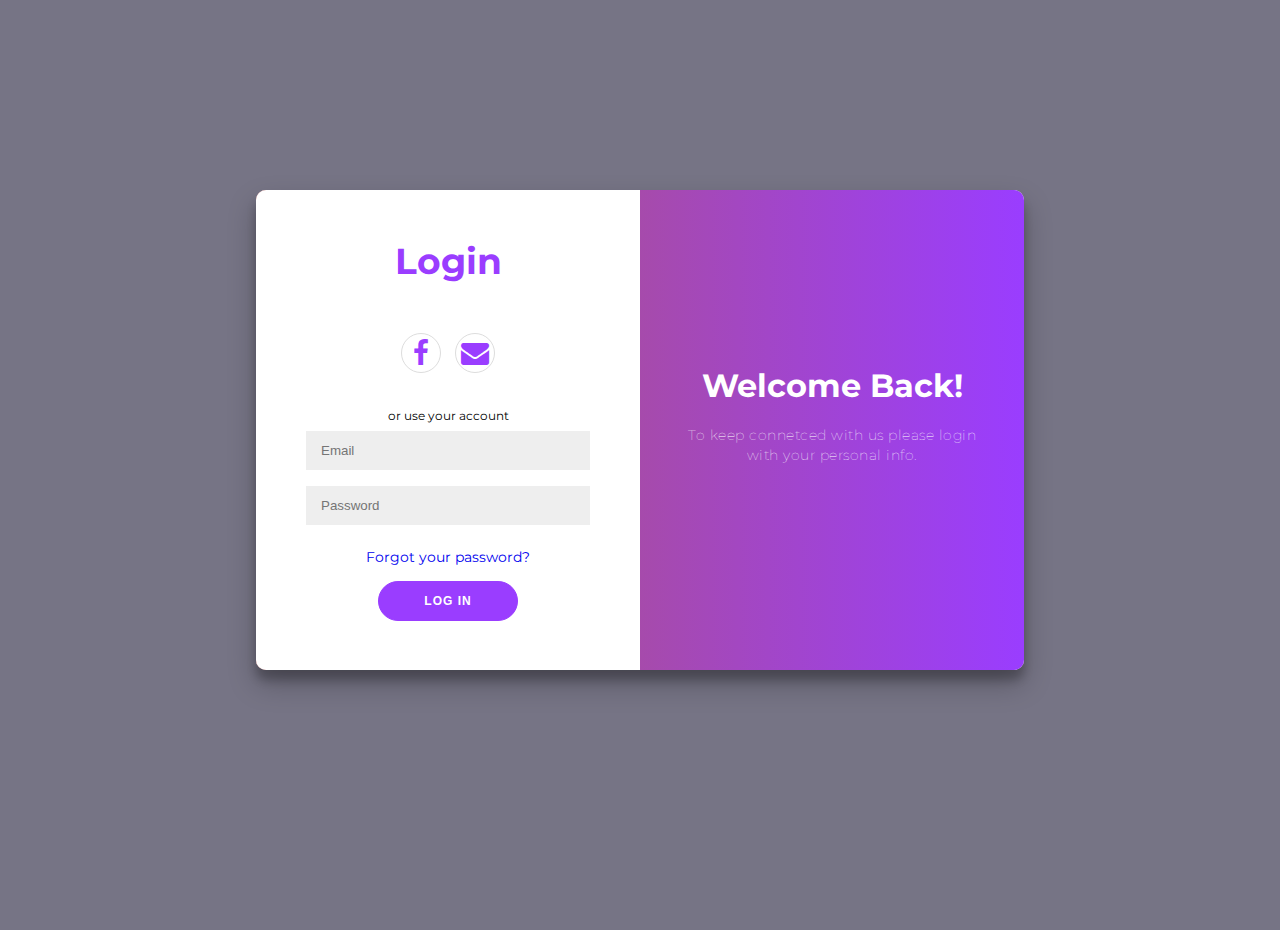
<file: login_page_1.1/index.html>
<!DOCTYPE html>
<html>
<head>
	<link rel="stylesheet" href="css/styles.css">
	<link rel="stylesheet" href="css/font-awesome-4.7.0/css/font-awesome.min.css">
	<title>Codegenlab Login Form</title>
</head>
<body>
	<div class="container" id="container">
		<div class="form-container log-in-container">
			<form action="#">
        <div class="main_header">
          <h1>Login</h1>
        </div>
				<div class="social-container">
          <a href="#" class="social"><i class="fa fa-facebook fa-2x"></i></a>
					<a href="#" class="social"><i class="fa fa-envelope fa-2x"></i></a>
				</div>
				<span>or use your account</span>
				<input type="email" placeholder="Email" />
				<input type="password" placeholder="Password" />
				<a href="#">Forgot your password?</a>
				<button>Log In</button>
			</form>
		</div>
		<div class="overlay-container">
			<div class="overlay">
				<div class="overlay-panel overlay-right">
					<h1>Welcome Back!</h1>
					<p>To keep connetced with us please login with your personal info.</p>
				</div>
			</div>
		</div>
	</div>
</body>
</html>
</file>
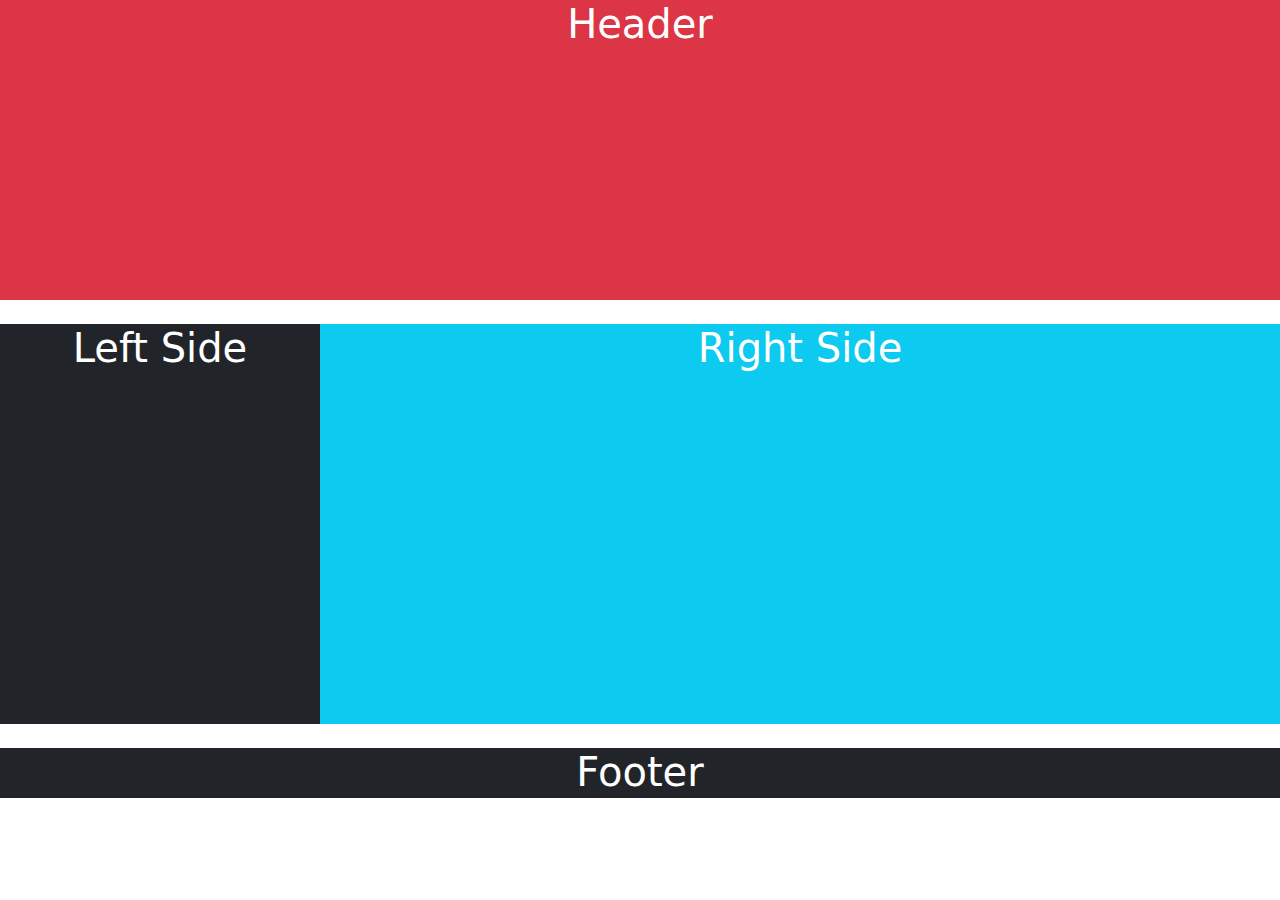
<file: Class 5/Class 5/index.html>
<!DOCTYPE html>
<html>
<head>
	<meta charset="utf-8">
	<title>Class 5</title>
	<link rel="stylesheet" type="text/css" href="lib/css/bootstrap.css">
</head>
<body>

	<div class="container-fluid text-white text-center">
		<div class="row">
			<div class="col-12 bg-danger" style="height: 300px;">
				<!-- Header -->
				<h1>Header</h1>
			</div>
		</div><br>
		<!-- Next Row -->
		<div class="row">
			<div class="col-3 bg-dark" style="height:400px;">
				<!-- Left Side Column (3) -->
				<h1>Left Side</h1>
			</div>
			<div class="col bg-info">
				<!-- Right Column -->
				<h1>Right Side</h1>
			</div>
		</div><br>
		<!-- Fotter Section -->
		<div class="row bg-dark" style="height:50px;">
			<div class="col">
				<h1>Footer</h1>
			</div>
		</div>
	</div>

</body>
</html>
</file>
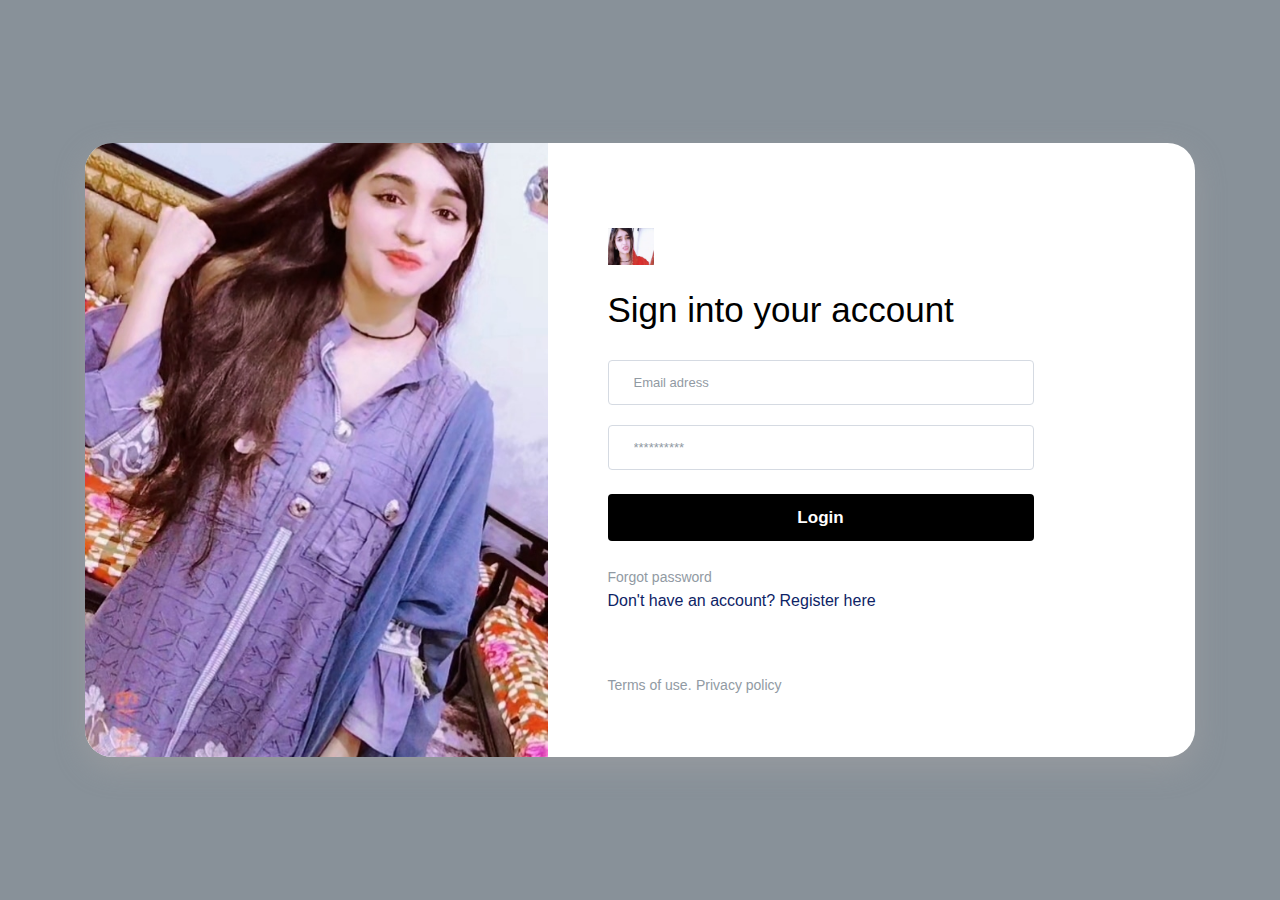
<file: web/images/loginpage/index.html>
<!doctype html>
<html lang="en">
  <head>
    <!-- Required meta tags -->
    <meta charset="utf-8">
    <meta name="viewport" content="width=device-width, initial-scale=1">
    <title>Bootstrap Login Form</title>
    <!-- Bootstrap CSS -->
    <link rel="stylesheet" href="https://stackpath.bootstrapcdn.com/bootstrap/4.4.1/css/bootstrap.min.css">
    <!----CSS link----->
    <link rel="stylesheet" href="style.css">
  </head>
  <body>

    <main class="d-flex align-items-center min-vh-100 py-3 py-md-0">
      <div class="container">
        <div class="card login-card">
          <div class="row no-gutters">
            <div class="col-md-5">
              <img src="./IMG-20220713-WA0000.jpg" class="login-card-img">
            </div>
            <div class="col-md-7">
              <div class="card-body">
                <div class="brand-wrapper">
                  <img src="./Screenshot_2022-04-25-23-20-53-727_com.gbwhatsapp.png" class="logo">
                </div>
                <p class="login-card-description">Sign into your account</p>
                <form action="#!">
                  <div class="form-group">
                    <label for="email" class="sr-only">Email</label>
                    <input type="email" name="email" id="email" class="form-control" placeholder="Email adress">
                  </div>
                  <div class="form-group mb-4">
                    <label for="Password" class="sr-only">Password</label>
                    <input type="password" name="password" id="password" class="form-control" placeholder="**********">
                  </div>
                  <input name="login" id="login" class="btn btn-block login-btn mb-4" type="button" value="Login">
                </form>
                <a href="#!" class="forgot-password-link">Forgot password</a>
                <p class="login-card-footer-text">Don't have an account? <a href="#!" class="text-reset">Register here</a></p>
                <nav class="login-card-footer-nav">
                  <a href="#!">Terms of use.</a>
                  <a href="#!">Privacy policy</a>
                </nav>
              </div>
            </div>
          </div>
        </div>
      </div>
    </main>

    <!-- Option 1: Bootstrap Bundle with Popper -->
    <script src="https://stackpath.bootstrapcdn.com/bootstrap/4.4.1/js/bootstrap.min.js"></script>
  </body>
</html>
</file>
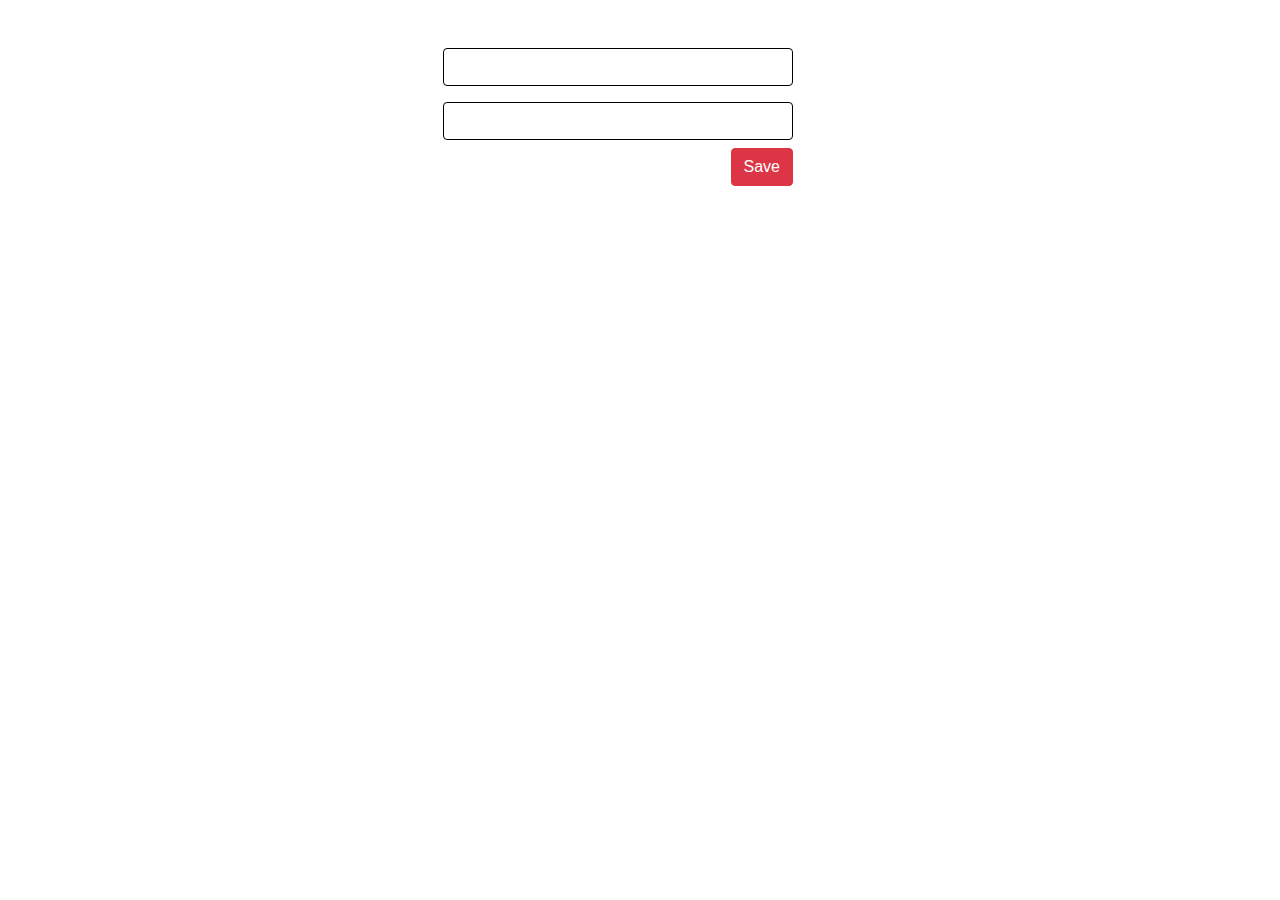
<file: class Task/class 9.html>
<!DOCTYPE html>
<html>
<head>
	<meta charset="utf-8">
	<title>Class 9</title>
	<link rel="icon" type="image" href="images/favicon.png">

	<link rel="stylesheet" href="https://cdn.jsdelivr.net/npm/bootstrap@4.0.0/dist/css/bootstrap.min.css" integrity="sha384-Gn5384xqQ1aoWXA+058RXPxPg6fy4IWvTNh0E263XmFcJlSAwiGgFAW/dAiS6JXm" crossorigin="anonymous">
	<link rel="stylesheet" href="https://cdnjs.cloudflare.com/ajax/libs/font-awesome/4.7.0/css/font-awesome.min.css">
</head>
<body>

<div class="container m-5">
	<div class="row">
		<div class="col"></div>
		<div class="col">
			<input id="one" type="number" class="form-control mb-3" style="border: 1px solid #000;">
			<input id="two" type="number" class="form-control" style="border: 1px solid #000;">

			<!-- Result -->
			<!-- <input disabled="" id="result" type="number" class="form-control mt-3" placeholder="Output" style="border: 1px solid #000;"> -->

			<button class="btn btn-danger float-right mt-2" onclick="cal()">Save</button>

			<h1 id="out"></h1>
		</div>
		<div class="col"></div>
	</div>






	<!-- <i class="fa fa-address-book"></i> -->
</div>

<!-- <iframe src="https://www.google.com/maps/embed?pb=!1m14!1m12!1m3!1d27177.297368892232!2d71.06586538085928!3d31.62940985936554!2m3!1f0!2f0!3f0!3m2!1i1024!2i768!4f13.1!5e0!3m2!1sen!2s!4v1659584496964!5m2!1sen!2s" width="100%" height="300"></iframe> -->




<!-- <iframe width="560" height="315" src="https://www.youtube.com/embed/GtHuQMddCPU" title="YouTube video player" frameborder="0" allow="accelerometer; autoplay; clipboard-write; encrypted-media; gyroscope; picture-in-picture"></iframe> -->




<script src="https://code.jquery.com/jquery-3.2.1.slim.min.js" integrity="sha384-KJ3o2DKtIkvYIK3UENzmM7KCkRr/rE9/Qpg6aAZGJwFDMVNA/GpGFF93hXpG5KkN" crossorigin="anonymous"></script>
<script src="https://cdn.jsdelivr.net/npm/popper.js@1.12.9/dist/umd/popper.min.js" integrity="sha384-ApNbgh9B+Y1QKtv3Rn7W3mgPxhU9K/ScQsAP7hUibX39j7fakFPskvXusvfa0b4Q" crossorigin="anonymous"></script>
<script src="https://cdn.jsdelivr.net/npm/bootstrap@4.0.0/dist/js/bootstrap.min.js" integrity="sha384-JZR6Spejh4U02d8jOt6vLEHfe/JQGiRRSQQxSfFWpi1MquVdAyjUar5+76PVCmYl" crossorigin="anonymous"></script>


<script type="text/javascript">
	function cal() {
		var a=document.getElementById("one").value;
		var b=document.getElementById("two").value;

		var result=(parseInt(a)+parseInt(b));

		document.getElementById("out").innerHTML=result;

		// document.getElementById("result").value=result;

		// alert(result);

	}
</script>


</body>
</html>
</file>
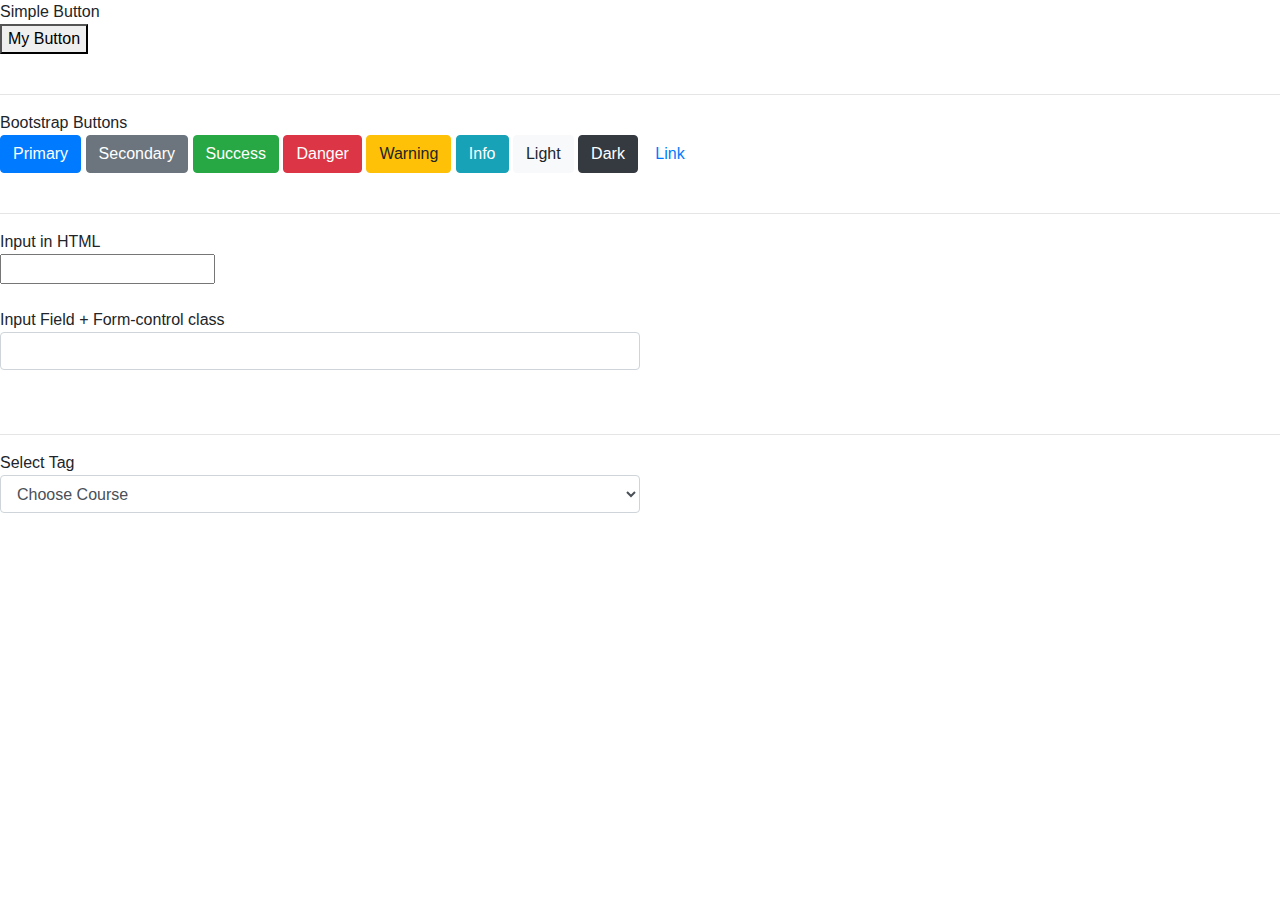
<file: Class 4/Class 4/class 4.html>
<!DOCTYPE html>
<html>
<head>
	<title>Class 4</title>
	<!-- Bootstrap Online Link -->
	<link rel="stylesheet" href="https://cdn.jsdelivr.net/npm/bootstrap@4.0.0/dist/css/bootstrap.min.css" integrity="sha384-Gn5384xqQ1aoWXA+058RXPxPg6fy4IWvTNh0E263XmFcJlSAwiGgFAW/dAiS6JXm" crossorigin="anonymous">
	
	<!-- Internal CSS -->
	<style type="text/css">
		
	</style>
</head>
<body>

	<!-- Simple Button HTML -->
	Simple Button<br>
	<button>My Button</button>
	<br><br><hr>


	<!-- Default Buttons using Bootstrap -->
	Bootstrap Buttons<br>
	<button class="btn btn-primary">Primary</button>
	<button class="btn btn-secondary">Secondary</button>
	<button class="btn btn-success">Success</button>
	<button class="btn btn-danger">Danger</button>
	<button class="btn btn-warning">Warning</button>
	<button class="btn btn-info">Info</button>
	<button class="btn btn-light">Light</button>
	<button class="btn btn-dark">Dark</button>
	<button class="btn btn-link">Link</button>
	<br><br><hr>

	<!-- Simple Input Field -->
	Input in HTML<br>
	<input type="text" name="">
	<br><br>
	<!-- Input Field + Bootstrap Class -->
	Input Field + Form-control class<br>
	<input type="text" class="form-control" name="" style="width: 50%;">
	<br><br><hr>

	<!-- Select -->
	Select Tag<br>
	<select class="form-control" style="width: 50%;">
		<option>Choose Course</option>
		<option>Course 1</option>
		<option>Course 2</option>
		<option>Course 3</option>
		<option>Course 4</option>
	</select>


</body>
</html>
</file>
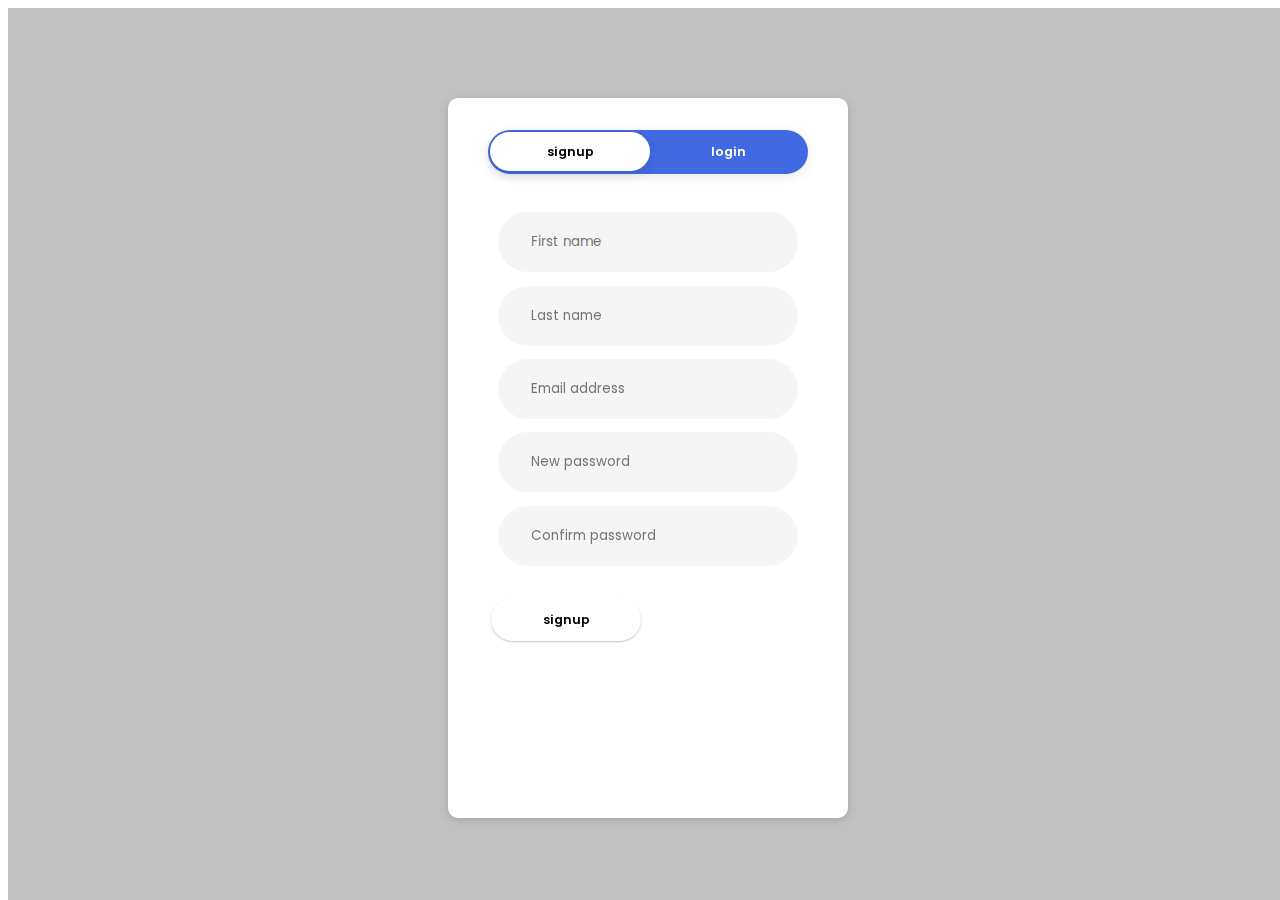
<file: web/images/moon .html>
<!DOCTYPE html>
<html>
    <head>
        <title>
            Moon
        </title>
        <LInk rel="stylesheet" href="style.css"></LInk>
    </head>
    <body>
        <div class="wrapper">
            <div class="modalForm">
                <div class="actionBtns">
                    <button class="actionBtn signupBtn">signup</button>
                    <button class="actionBtn loginBtn">login</button>
                    <button class="moveBtn rightBtn ">signup</button>
                </div>
                <div class="userform">
                    <form action=""class="form">
                        <div class="inputGroup">
                            <input type="text"placeholder="First name"autocomplete="offf">
                        </div>
                                <div class="inputGroup">
                                    <input type="text"placeholder="Last name"autocomplete="offf">
                                </div>
                                <div class="inputGroup">
                                    <input  type="email"placeholder="Email address"autocomplete="offf">
                                </div>
                                <div class="inputGroup">
                                    <input type="password"placeholder="New password"autocomplete="offf">
                                </div>
                                <div class="inputGroup">
                                    <input type="Password"placeholder="Confirm password"autocomplete="offf">
                                </div>
                                <button type="submit"class="submitBtn">signup</button>
                    </form>
                </div>
            </div>
        </div>
    </body>
</html>
</file>
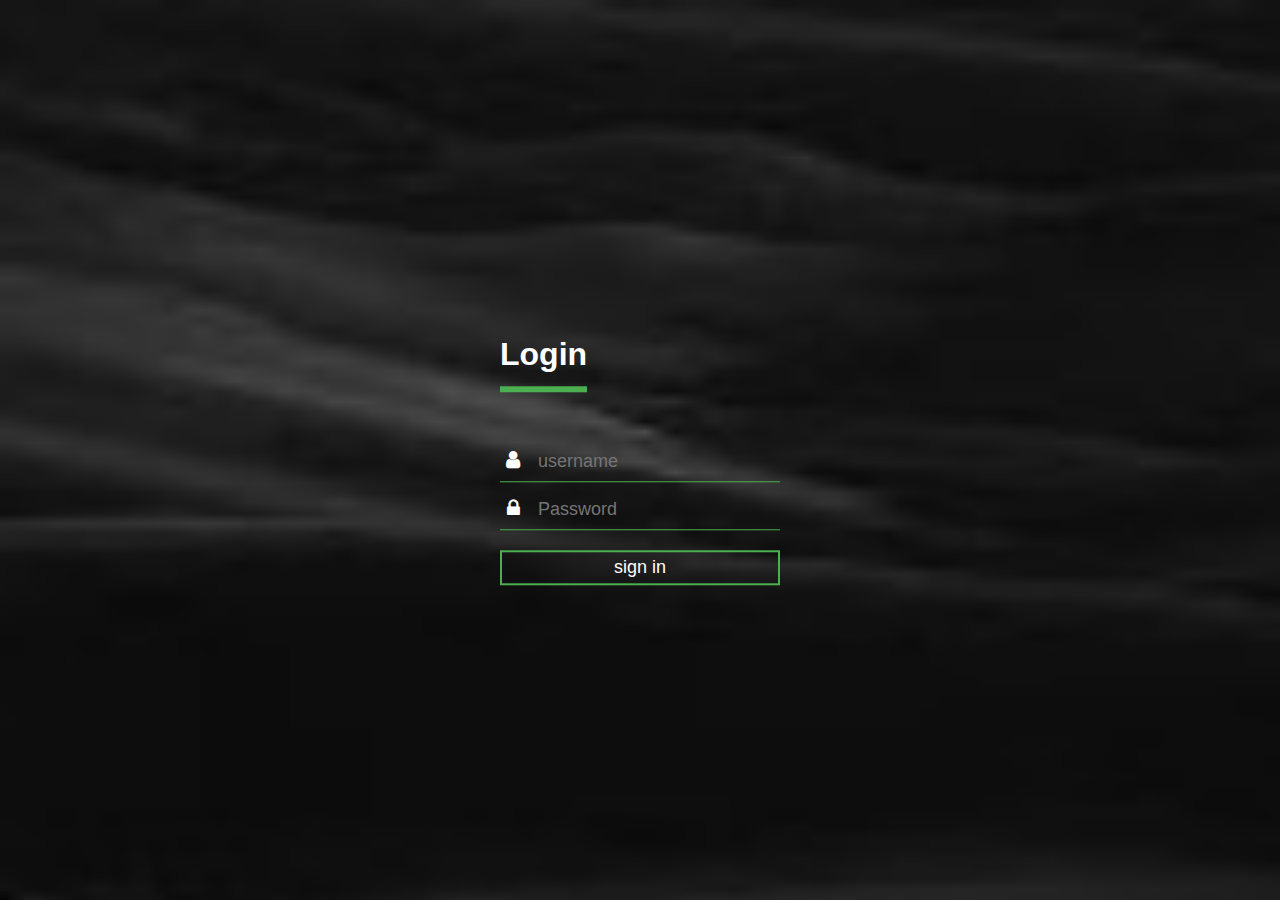
<file: web/images/loginpage/shehzadi.html>
<!DOCTYPE html>
<html lang="en">
<head>
    <meta charset="UTF-8">
    <meta http-equiv="X-UA-Compatible" content="IE=edge">
    <meta name="viewport" content="width=device-width, initial-scale=1.0">
    <title>login</title>
 <link rel="stylesheet" href=mstyle.css>
</head>
<body>
   
    <div class="Login-box">
        <h1>Login</h1>
        <div class="textbox">
            <i class="fa fa-user" aria-hidden="true"></i>
            <input type="text"placeholder="username" name="" value="">
        </div>
        <div class="textbox">
            <i class="fa fa-lock" aria-hidden="true"></i>
            <input type="Password"placeholder="Password" name="" value="">
        </div>
        <button type="button" class="btn btn-success btn-md">sign in</button>
    </div>
</body>
</html>
</file>
<file: login_page_1.1/css/styles.css>
/*===== GOOGLE FONTS IMPORT=====*/
@import url('https://fonts.googleapis.com/css?family=Montserrat:400,800');

/*===== body css=====*/
* {
	box-sizing: border-box;
}

.main_header{
  color: #9a3dff;
  font-weight: bold;
  font-size: 18px;
}

body {
	background: #767485;
	display: flex;
	justify-content: center;
	align-items: center;
	flex-direction: column;
	font-family: 'Montserrat', sans-serif;
	height: 100vh;
	margin: -20px 0 50px;
}

h1{
  margin: 0px;
}
p {
	font-size: 14px;
	font-weight: 100;
	line-height: 20px;
	letter-spacing: 0.5px;
	margin: 20px 0 30px;
}

span {
	font-size: 12px;
	margin-top: -15px;
}

a {
	
	font-size: 14px;
	text-decoration: none;
	margin: 15px 0;
}

/*===== login form css=====*/
button {
	border-radius: 20px;
	border: 1px solid #9a3dff;
	background-color: #9a3dff;
	color: #FFFFFF;
	font-size: 12px;
	font-weight: bold;
	padding: 12px 45px;
	letter-spacing: 1px;
	text-transform: uppercase;
	transition: transform 80ms ease-in;
}
.social{
    color: #9a3dff;
}
form {
	background-color: #FFFFFF;
	display: flex;
	align-items: center;
	justify-content: center;
	flex-direction: column;
	padding: 0 50px;
	height: 100%;
	text-align: center;
}

input {
	background-color: #eee;
	border: none;
	padding: 12px 15px;
	margin: 8px 0;
	width: 100%;
}

.container {
	background-color: #fff;
	border-radius: 10px;
  	box-shadow: 0 14px 28px rgba(0,0,0,0.25), 0 10px 10px rgba(0,0,0,0.22);
	position: relative;
	overflow: hidden;
	width: 768px;
	max-width: 100%;
	min-height: 480px;
}

.form-container {
	position: absolute;
	top: 0;
	height: 100%;
}

.log-in-container {
	left: 0;
	width: 50%;
	z-index: 2;
}


.overlay-container {
	position: absolute;
	top: 0;
	left: 50%;
	width: 50%;
	height: 100%;
}


.overlay {
	background: #c2b0da;
	background: -webkit-linear-gradient(to right, #b25858, #9a3dff);
	background: linear-gradient(to right, #b25858, #9a3dff);
	background-repeat: no-repeat;
	background-size: cover;
	background-position: 0 0;
	color: #FFFFFF;
	position: relative;
	left: -100%;
	height: 100%;
	width: 200%;
}

.overlay-panel {
	position: absolute;
	display: flex;
	align-items: center;
	justify-content: center;
	flex-direction: column;
	padding: 0 40px;
	text-align: center;
	top: 0;
	height: 100%;
	width: 50%;
}


.overlay-right {
	right: 0;
}


.social-container {
	margin: 50px 0;
}

.social-container a {
	border: 1px solid #DDDDDD;
	border-radius: 50%;
	display: inline-flex;
	justify-content: center;
	align-items: center;
	margin: 0 5px;
	height: 40px;
	width: 40px;
}
</file>
<file: web/images/loginpage/style.css>
body{
    font-family: "karla", sans-serif;
    background-color: #889199;
    min-height: 100vh;
  }
  .brand-wrapper{
    margin-bottom: 19px;
  }
  .brand-wrapper .logo{
    height: 37px;
  }
  .login-card{
    border: 0;
    border-radius: 27.5px;
    box-shadow: 0 10px 30px 0 rgba(172, 168, 168, 0.43);
    overflow: hidden;
  }
  .login-card-img{
    border-radius: 0;
    position: absolute;
    width: 100%;
    height: 100%;
    -o-object-fit: cover;
    object-fit: cover;
  }
  .login-card .card-body{
    padding: 85px 60px 60px;
  }
  @media (max-width 422px) {
    .login-card .card-body{
      padding: 35px 24px;
    }
  }
  
  .login-card-description{
    font-size: 35px;
    color: #000;
    font-weight: normal;
    margin-bottom: 23px;
  }
  .login-card form{
    max-width: 426px;
  }
  
  .login-card .form-control{
    border: 1px solid #d5dae2;
    padding: 15px 25px;
    margin-bottom: 20px;
    min-height: 45px;
    font-size: 13px;
    line-height: 25;
    font-weight: normal;
  }
  .login-card .form-control::-webkit-input-placeholder{
    color: #919aa3;
  }
  .login-card .form-control::-moz-input-placeholder{
    color: #919aa3;
  }
  .login-card .form-control::-ms-input-placeholder{
    color: #919aa3;
  }
  .login-card .form-control::-o-input-placeholder{
    color: #919aa3;
  }
  .login-card .form-control::placeholder{
    color: #919aa3;
  }
  .login-card .login-btn{
    padding: 13px 20px 12px;
    background-color: #000;
    border-radius: 4px;
    font-size: 17px;
    font-weight: bold;
    line-height: 20px;
    color: #fff;
    margin-bottom: 24px;
  }
  .login-card .login-btn:hover{
    border: 1px solid #000;
    background-color: transparent;
    color: #000;
  }
  .login-card .forgot-password-link{
    font-size: 14px;
    color: #919aa3;
    margin-bottom: 12px;
  }
  .login-card-footer-text{
    font-size: 16px;
    color: #0d2366;
    margin-bottom: 60px;
  }
  @media (max-width: 767px) {
    .login-card-footer-text{
      margin-bottom: 24px;
    }
  }
  .login-card-footer-nav a{
    font-size: 14px;
    color: #919aa3;
  }
</file>
<file: web/images/style.css>
@import url('https://fonts.googleapis.com/css2?family=poppins:weight@400;500;600&display=swap');

*{
padding: 0;
margin: o;
font-family: 'Poppins',sans-serif;
box-sizing: border-box;
}
.wrapper{
    width: 100vw;
    height: 100vh;
    background-color: rgba(95,95,95,0.39);
    position: fixed;
    display: flex;
    justify-content: center;
    align-items: center;
}
.modalForm{
    width: 400px;
    min-height: 80vh;
    background-color: #fff;
    border-radius: 10px;
    box-shadow: rgba(0, 0, 0, 0.15) 0px 2px 8px;
    display: flex;
    align-items: center;
    flex-direction: column;
}
.actionBtns{
    width: 80%;
    background-color: royalblue;
    margin: 2em;
    display: flex;
    justify-content: space-between;
    position: relative;
    border-radius: 50px;
    box-shadow: rgba(0, 0, 0, 0.09) 0px 3px 12px;
}
.actionBtn{
    padding: 1em;
    width: 50%;
    outline: none;
    border: none;
    background-color: transparent;
    border-radius: 50px;
    color: rgb(253, 253, 253);
    font-size: 0.8em;
    font-weight: 600;
    cursor: pointer;
}
.moveBtn{
    position: absolute;
    width: 50%;
    height: 90%;
    margin: 2px;
    border: none;
    outline: none;
    border-radius: 50px;
    background-color: rgb(243, 234, 234);
    font-size: 0.8em;
    font-weight: 600;
    box-shadow: rgba(0, 0, 0, 0.1) 0px 4px 12px;
}
.moveBtn{
    position: absolute;
    width: 50%;
    height: 90%;
    margin: 2px;
    border: none;
    outline: none;
    border-radius: 50px;
    background-color: #fff;
    font-size: 0.8em;
    font-weight: 600;
    box-shadow: rgba(0, 0, 0, 0.1) 0px 4px 12px;
}
.inputGroup input{
    width: 300px;
    height: auto;
    margin: 0.5em;
    padding: 1.5em 2.5em;
    background-color:whitesmoke;
    border: none;
    border-radius: 50px;
}
.inputGroup input:focus{
    outline: none;
}
.submitBtn{
    width: 150px;
    padding: 1em;
    margin: 2em 0;
    border-radius: 50px;
    border: none;
    outline: none;
    background-color: #fff;
    box-shadow: rgba(0, 0, 0, 0.012) 0px 1px 3px, rgba(0, 0, 0, 0.24) 0px 1px 2px;
    cursor: pointer;
    font-size: 0.8em;
    font-weight: 600;
    transition: all 0.3s ease-in-out;
}
</file>
